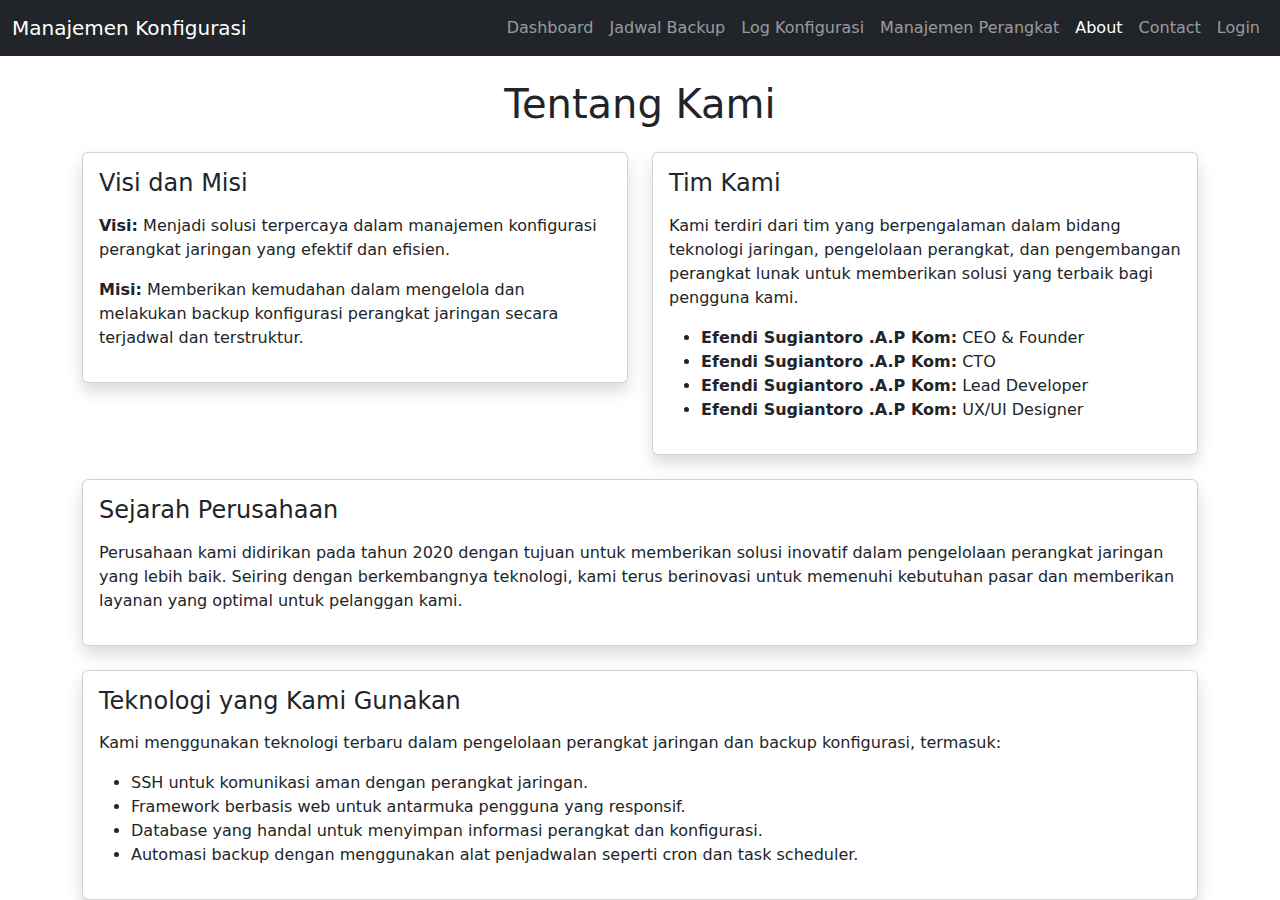
<file: about.html>
<!DOCTYPE html>
<html lang="id">
<head>
    <meta charset="UTF-8">
    <meta name="viewport" content="width=device-width, initial-scale=1.0">
    <title>Tentang Kami</title>
    <link href="https://cdn.jsdelivr.net/npm/bootstrap@5.3.0/dist/css/bootstrap.min.css" rel="stylesheet">
    <link rel="stylesheet" href="assets/css/style.css">
</head>
<body>
    <!-- Navbar -->
    <nav class="navbar navbar-expand-lg navbar-dark bg-dark fixed-top">
        <div class="container-fluid">
            <a class="navbar-brand" href="index.html">Manajemen Konfigurasi</a>
            <button class="navbar-toggler" type="button" data-bs-toggle="collapse" data-bs-target="#navbarNav">
                <span class="navbar-toggler-icon"></span>
            </button>
            <div class="collapse navbar-collapse" id="navbarNav">
                <ul class="navbar-nav ms-auto">
                    <li class="nav-item"><a class="nav-link" href="index.html">Dashboard</a></li>
                    <li class="nav-item"><a class="nav-link" href="schedule.html">Jadwal Backup</a></li>
                    <li class="nav-item"><a class="nav-link" href="log.html">Log Konfigurasi</a></li>
                    <li class="nav-item"><a class="nav-link" href="manage_device.html">Manajemen Perangkat</a></li>
                    <li class="nav-item"><a class="nav-link active" href="about.html">About</a></li>
                    <li class="nav-item"><a class="nav-link" href="contact.html">Contact</a></li>
                    <li class="nav-item"><a class="nav-link" href="login.html">Login</a></li>
                </ul>
            </div>
        </div>
    </nav>

    <!-- Konten -->
    <div class="container mt-5 pt-4">
        <h1 class="mb-4 text-center">Tentang Kami</h1>

        <div class="row">
            <div class="col-lg-6 mb-4">
                <div class="card shadow">
                    <div class="card-body">
                        <h4 class="card-title mb-3">Visi dan Misi</h4>
                        <p><strong>Visi:</strong> Menjadi solusi terpercaya dalam manajemen konfigurasi perangkat jaringan yang efektif dan efisien.</p>
                        <p><strong>Misi:</strong> Memberikan kemudahan dalam mengelola dan melakukan backup konfigurasi perangkat jaringan secara terjadwal dan terstruktur.</p>
                    </div>
                </div>
            </div>
            <div class="col-lg-6 mb-4">
                <div class="card shadow">
                    <div class="card-body">
                        <h4 class="card-title mb-3">Tim Kami</h4>
                        <p>Kami terdiri dari tim yang berpengalaman dalam bidang teknologi jaringan, pengelolaan perangkat, dan pengembangan perangkat lunak untuk memberikan solusi yang terbaik bagi pengguna kami.</p>
                        <ul>
                            <li><strong>Efendi Sugiantoro .A.P Kom:</strong> CEO & Founder</li>
                            <li><strong>Efendi Sugiantoro .A.P Kom:</strong> CTO</li>
                            <li><strong>Efendi Sugiantoro .A.P Kom:</strong> Lead Developer</li>
                            <li><strong>Efendi Sugiantoro .A.P Kom:</strong> UX/UI Designer</li>
                        </ul>
                    </div>
                </div>
            </div>
        </div>

        <!-- Sejarah Perusahaan -->
        <div class="card shadow mb-4">
            <div class="card-body">
                <h4 class="card-title mb-3">Sejarah Perusahaan</h4>
                <p>Perusahaan kami didirikan pada tahun 2020 dengan tujuan untuk memberikan solusi inovatif dalam pengelolaan perangkat jaringan yang lebih baik. Seiring dengan berkembangnya teknologi, kami terus berinovasi untuk memenuhi kebutuhan pasar dan memberikan layanan yang optimal untuk pelanggan kami.</p>
            </div>
        </div>

        <!-- Teknologi yang Digunakan -->
        <div class="card shadow">
            <div class="card-body">
                <h4 class="card-title mb-3">Teknologi yang Kami Gunakan</h4>
                <p>Kami menggunakan teknologi terbaru dalam pengelolaan perangkat jaringan dan backup konfigurasi, termasuk:</p>
                <ul>
                    <li>SSH untuk komunikasi aman dengan perangkat jaringan.</li>
                    <li>Framework berbasis web untuk antarmuka pengguna yang responsif.</li>
                    <li>Database yang handal untuk menyimpan informasi perangkat dan konfigurasi.</li>
                    <li>Automasi backup dengan menggunakan alat penjadwalan seperti cron dan task scheduler.</li>
                </ul>
            </div>
        </div>
    </div>

    <script src="https://cdn.jsdelivr.net/npm/bootstrap@5.3.0/dist/js/bootstrap.bundle.min.js"></script>
</body>
</html>
</file>
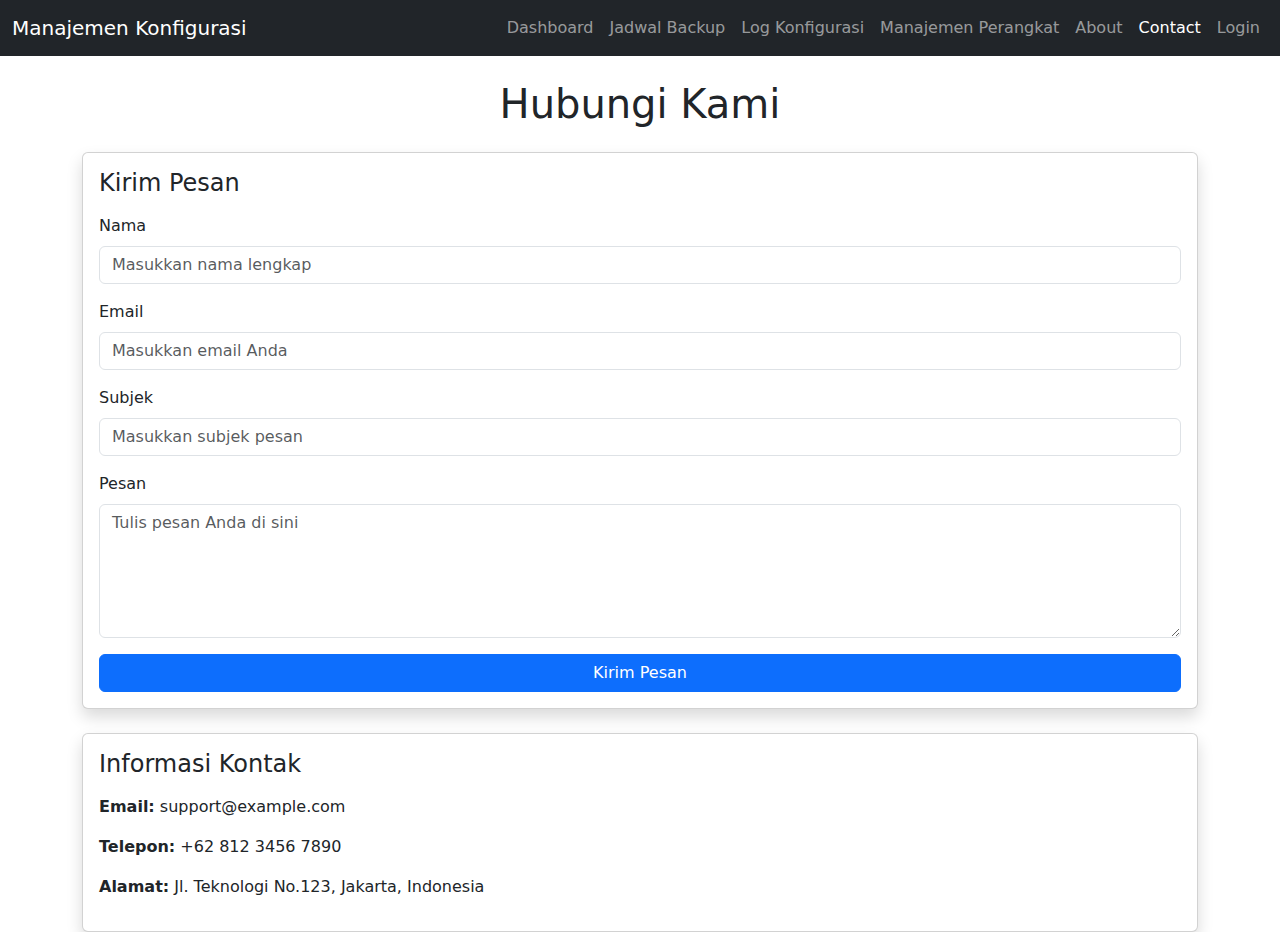
<file: contact.html>
<!DOCTYPE html>
<html lang="id">
<head>
    <meta charset="UTF-8">
    <meta name="viewport" content="width=device-width, initial-scale=1.0">
    <title>Kontak</title>
    <link href="https://cdn.jsdelivr.net/npm/bootstrap@5.3.0/dist/css/bootstrap.min.css" rel="stylesheet">
    <link rel="stylesheet" href="assets/css/style.css">
</head>
<body>
    <!-- Navbar -->
    <nav class="navbar navbar-expand-lg navbar-dark bg-dark fixed-top">
        <div class="container-fluid">
            <a class="navbar-brand" href="index.html">Manajemen Konfigurasi</a>
            <button class="navbar-toggler" type="button" data-bs-toggle="collapse" data-bs-target="#navbarNav">
                <span class="navbar-toggler-icon"></span>
            </button>
            <div class="collapse navbar-collapse" id="navbarNav">
                <ul class="navbar-nav ms-auto">
                    <li class="nav-item"><a class="nav-link" href="index.html">Dashboard</a></li>
                    <li class="nav-item"><a class="nav-link" href="schedule.html">Jadwal Backup</a></li>
                    <li class="nav-item"><a class="nav-link" href="log.html">Log Konfigurasi</a></li>
                    <li class="nav-item"><a class="nav-link" href="manage_device.html">Manajemen Perangkat</a></li>
                    <li class="nav-item"><a class="nav-link" href="about.html">About</a></li>
                    <li class="nav-item"><a class="nav-link active" href="contact.html">Contact</a></li>
                    <li class="nav-item"><a class="nav-link" href="login.html">Login</a></li>
                </ul>
            </div>
        </div>
    </nav>

    <!-- Konten -->
    <div class="container mt-5 pt-4">
        <h1 class="mb-4 text-center">Hubungi Kami</h1>

        <!-- Form Kontak -->
        <div class="card mb-4 shadow">
            <div class="card-body">
                <h4 class="card-title mb-3">Kirim Pesan</h4>
                <form id="contactForm">
                    <div class="mb-3">
                        <label for="name" class="form-label">Nama</label>
                        <input type="text" id="name" class="form-control" placeholder="Masukkan nama lengkap" required>
                    </div>
                    <div class="mb-3">
                        <label for="email" class="form-label">Email</label>
                        <input type="email" id="email" class="form-control" placeholder="Masukkan email Anda" required>
                    </div>
                    <div class="mb-3">
                        <label for="subject" class="form-label">Subjek</label>
                        <input type="text" id="subject" class="form-control" placeholder="Masukkan subjek pesan" required>
                    </div>
                    <div class="mb-3">
                        <label for="message" class="form-label">Pesan</label>
                        <textarea id="message" class="form-control" rows="5" placeholder="Tulis pesan Anda di sini" required></textarea>
                    </div>
                    <button type="submit" class="btn btn-primary w-100">Kirim Pesan</button>
                </form>
            </div>
        </div>

        <!-- Informasi Kontak -->
        <div class="card shadow">
            <div class="card-body">
                <h4 class="card-title mb-3">Informasi Kontak</h4>
                <p><strong>Email:</strong> support@example.com</p>
                <p><strong>Telepon:</strong> +62 812 3456 7890</p>
                <p><strong>Alamat:</strong> Jl. Teknologi No.123, Jakarta, Indonesia</p>
            </div>
        </div>
    </div>

    <script src="https://cdn.jsdelivr.net/npm/bootstrap@5.3.0/dist/js/bootstrap.bundle.min.js"></script>
    <script>
        // JavaScript untuk Form Kontak
        document.getElementById("contactForm").addEventListener("submit", function (e) {
            e.preventDefault();
            alert("Pesan Anda telah dikirim! Terima kasih telah menghubungi kami.");
            this.reset(); // Reset form setelah submit
        });
    </script>
</body>
</html>
</file>
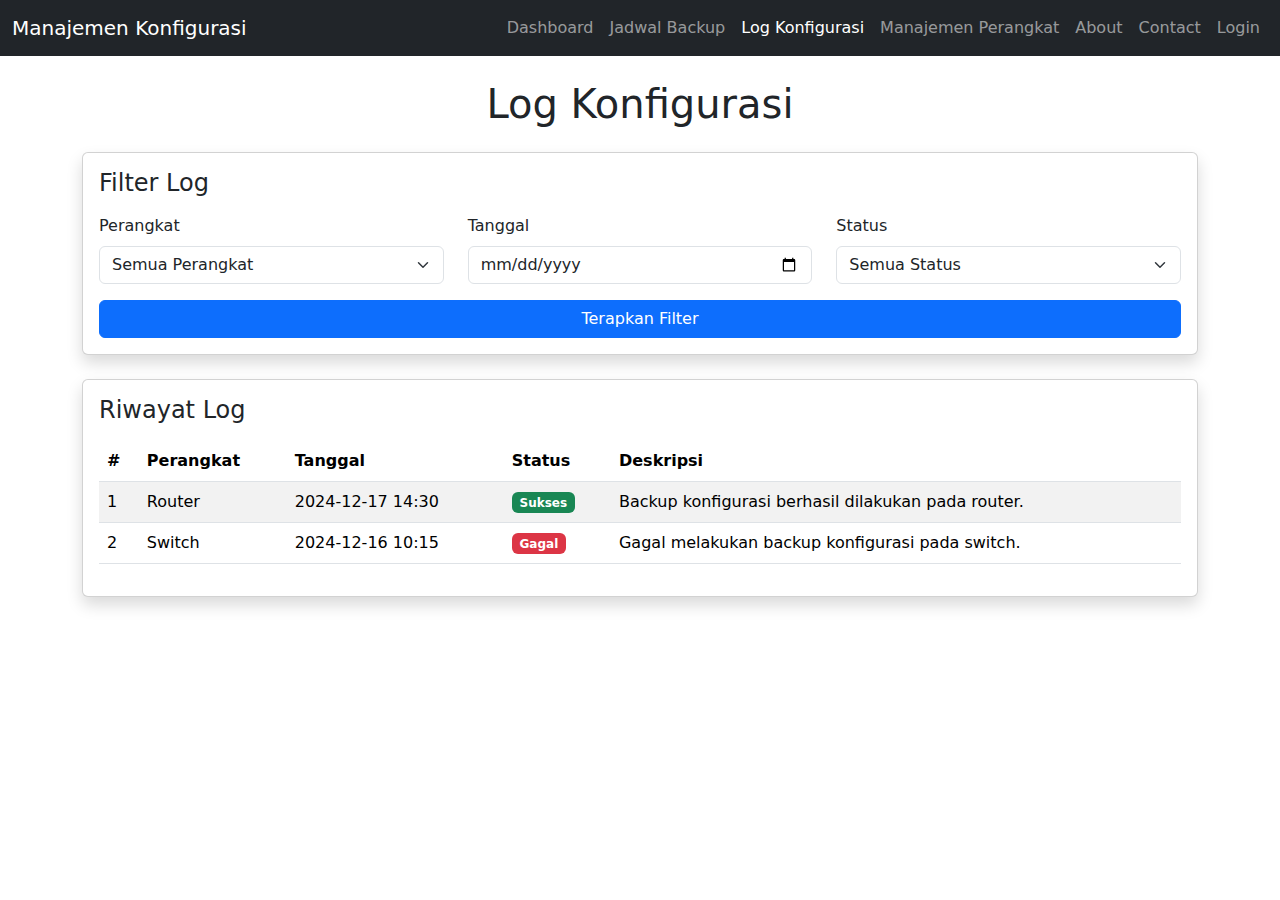
<file: log.html>
<!DOCTYPE html>
<html lang="id">
<head>
    <meta charset="UTF-8">
    <meta name="viewport" content="width=device-width, initial-scale=1.0">
    <title>Log Konfigurasi</title>
    <link href="https://cdn.jsdelivr.net/npm/bootstrap@5.3.0/dist/css/bootstrap.min.css" rel="stylesheet">
    <link rel="stylesheet" href="assets/css/style.css">
</head>
<body>
    <!-- Navbar -->
    <nav class="navbar navbar-expand-lg navbar-dark bg-dark fixed-top">
        <div class="container-fluid">
            <a class="navbar-brand" href="index.html">Manajemen Konfigurasi</a>
            <button class="navbar-toggler" type="button" data-bs-toggle="collapse" data-bs-target="#navbarNav">
                <span class="navbar-toggler-icon"></span>
            </button>
            <div class="collapse navbar-collapse" id="navbarNav">
                <ul class="navbar-nav ms-auto">
                    <li class="nav-item"><a class="nav-link" href="index.html">Dashboard</a></li>
                    <li class="nav-item"><a class="nav-link" href="schedule.html">Jadwal Backup</a></li>
                    <li class="nav-item"><a class="nav-link active" href="log.html">Log Konfigurasi</a></li>
                    <li class="nav-item"><a class="nav-link" href="manage_device.html">Manajemen Perangkat</a></li>
                    <li class="nav-item"><a class="nav-link" href="about.html">About</a></li>
                    <li class="nav-item"><a class="nav-link" href="contact.html">Contact</a></li>
                    <li class="nav-item"><a class="nav-link" href="login.html">Login</a></li>
                </ul>
            </div>
        </div>
    </nav>

    <!-- Konten -->
    <div class="container mt-5 pt-4">
        <h1 class="mb-4 text-center">Log Konfigurasi</h1>

        <!-- Filter Log -->
        <div class="card mb-4 shadow">
            <div class="card-body">
                <h4 class="card-title mb-3">Filter Log</h4>
                <form id="logFilterForm">
                    <div class="row">
                        <div class="col-md-4 mb-3">
                            <label for="device" class="form-label">Perangkat</label>
                            <select class="form-select" id="device">
                                <option value="all">Semua Perangkat</option>
                                <option value="router">Router</option>
                                <option value="switch">Switch</option>
                                <!-- Tambahkan perangkat lainnya -->
                            </select>
                        </div>
                        <div class="col-md-4 mb-3">
                            <label for="date" class="form-label">Tanggal</label>
                            <input type="date" class="form-control" id="date">
                        </div>
                        <div class="col-md-4 mb-3">
                            <label for="status" class="form-label">Status</label>
                            <select class="form-select" id="status">
                                <option value="all">Semua Status</option>
                                <option value="success">Sukses</option>
                                <option value="failed">Gagal</option>
                            </select>
                        </div>
                    </div>
                    <button type="submit" class="btn btn-primary w-100">Terapkan Filter</button>
                </form>
            </div>
        </div>

        <!-- Tabel Log -->
        <div class="card shadow">
            <div class="card-body">
                <h4 class="card-title mb-3">Riwayat Log</h4>
                <table class="table table-striped table-hover">
                    <thead>
                        <tr>
                            <th>#</th>
                            <th>Perangkat</th>
                            <th>Tanggal</th>
                            <th>Status</th>
                            <th>Deskripsi</th>
                        </tr>
                    </thead>
                    <tbody>
                        <tr>
                            <td>1</td>
                            <td>Router</td>
                            <td>2024-12-17 14:30</td>
                            <td><span class="badge bg-success">Sukses</span></td>
                            <td>Backup konfigurasi berhasil dilakukan pada router.</td>
                        </tr>
                        <tr>
                            <td>2</td>
                            <td>Switch</td>
                            <td>2024-12-16 10:15</td>
                            <td><span class="badge bg-danger">Gagal</span></td>
                            <td>Gagal melakukan backup konfigurasi pada switch.</td>
                        </tr>
                        <!-- Tambahkan lebih banyak baris log -->
                    </tbody>
                </table>
            </div>
        </div>
    </div>

    <script src="https://cdn.jsdelivr.net/npm/bootstrap@5.3.0/dist/js/bootstrap.bundle.min.js"></script>
    <script>
        // JavaScript untuk filter log
        document.getElementById("logFilterForm").addEventListener("submit", function (e) {
            e.preventDefault();
            alert("Filter diterapkan. (Fungsionalitas ini masih dalam pengembangan.)");
        });
    </script>
</body>
</html>
</file>
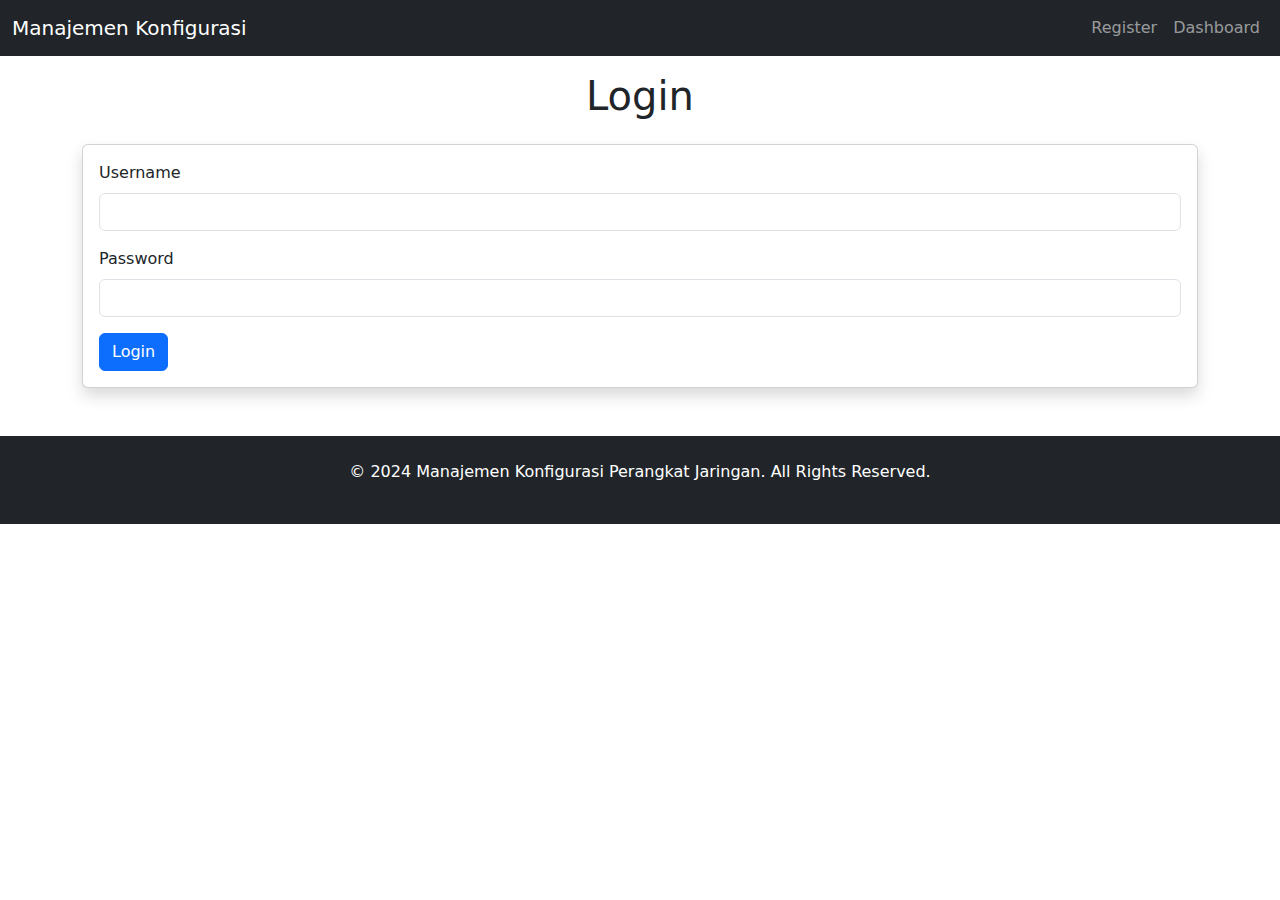
<file: login.html>
<!DOCTYPE html>
<html lang="id">
<head>
    <meta charset="UTF-8">
    <meta name="viewport" content="width=device-width, initial-scale=1.0">
    <title>Login</title>
    <link href="https://cdn.jsdelivr.net/npm/bootstrap@5.3.0/dist/css/bootstrap.min.css" rel="stylesheet">
</head>
<body>
    <!-- Navbar -->
    <nav class="navbar navbar-expand-lg navbar-dark bg-dark fixed-top">
        <div class="container-fluid">
            <a class="navbar-brand" href="index.html">Manajemen Konfigurasi</a>
            <button class="navbar-toggler" type="button" data-bs-toggle="collapse" data-bs-target="#navbarNav">
                <span class="navbar-toggler-icon"></span>
            </button>
            <div class="collapse navbar-collapse" id="navbarNav">
                <ul class="navbar-nav ms-auto">
                    <li class="nav-item"><a class="nav-link" href="register.html">Register</a></li>
                    <li class="nav-item"><a class="nav-link" href="index.html">Dashboard</a></li>
                </ul>
            </div>
        </div>
    </nav>

    <!-- Formulir Login -->
    <div class="container mt-5 pt-4">
        <h1 class="text-center mb-4">Login</h1>

        <div class="card shadow">
            <div class="card-body">
                <form id="loginForm">
                    <div class="mb-3">
                        <label for="username" class="form-label">Username</label>
                        <input type="text" class="form-control" id="username" required>
                    </div>
                    <div class="mb-3">
                        <label for="password" class="form-label">Password</label>
                        <input type="password" class="form-control" id="password" required>
                    </div>
                    <button type="submit" class="btn btn-primary">Login</button>
                </form>
            </div>
        </div>
    </div>

    <!-- Footer -->
    <footer class="bg-dark text-white text-center py-4 mt-5">
        <p>&copy; 2024 Manajemen Konfigurasi Perangkat Jaringan. All Rights Reserved.</p>
    </footer>

    <!-- Bootstrap 5 JS -->
    <script src="https://cdn.jsdelivr.net/npm/bootstrap@5.3.0/dist/js/bootstrap.bundle.min.js"></script>

    <script>
        // Menangani proses login
        document.getElementById('loginForm').addEventListener('submit', function(e) {
            e.preventDefault();
    
            // Ambil input dari form
            var username = document.getElementById('username').value;
            var password = document.getElementById('password').value;
    
            // Mendapatkan data pengguna dari LocalStorage
            var users = JSON.parse(localStorage.getItem('users')) || []; // Ambil data dari LocalStorage
    
            // Mencari pengguna berdasarkan username dan password
            var user = users.find(u => u.username === username && u.password === password);
    
            if (user) {
                // Jika pengguna ditemukan, redirect ke dashboard
                alert(`Selamat datang, ${user.fullName}!`);
                window.location.href = 'index.html'; // Redirect ke halaman dashboard
            } else {
                // Jika username atau password salah
                alert('Username atau password salah!');
            }
        });
    </script>
    
</body>
</html>
</file>
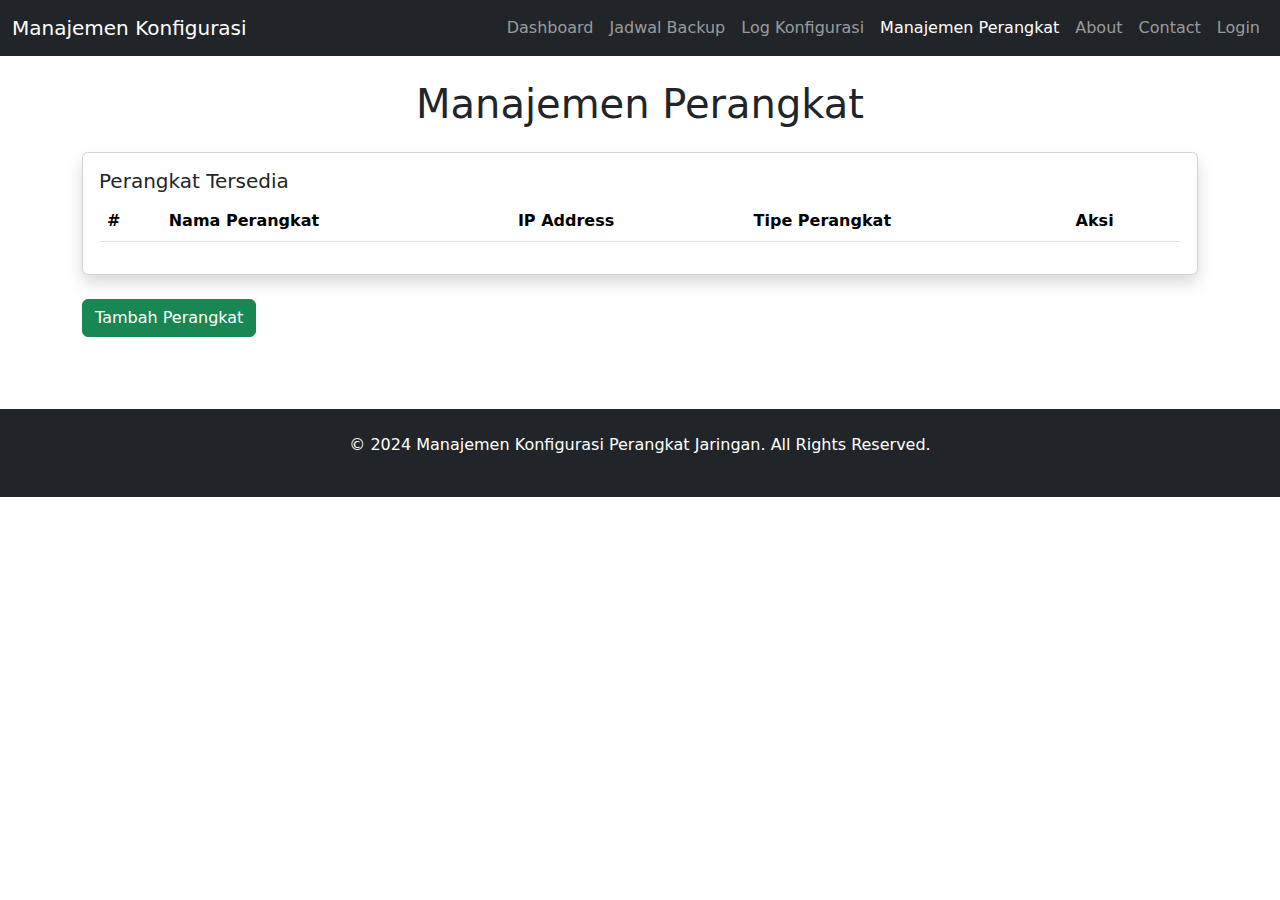
<file: manage_device.html>
<!DOCTYPE html>
<html lang="id">
<head>
    <meta charset="UTF-8">
    <meta name="viewport" content="width=device-width, initial-scale=1.0">
    <title>Manajemen Perangkat</title>
    <link href="https://cdn.jsdelivr.net/npm/bootstrap@5.3.0/dist/css/bootstrap.min.css" rel="stylesheet">
    <link rel="stylesheet" href="assets/css/style.css">
</head>
<body>
    <!-- Navbar -->
    <nav class="navbar navbar-expand-lg navbar-dark bg-dark fixed-top">
        <div class="container-fluid">
            <a class="navbar-brand" href="index.html">Manajemen Konfigurasi</a>
            <button class="navbar-toggler" type="button" data-bs-toggle="collapse" data-bs-target="#navbarNav">
                <span class="navbar-toggler-icon"></span>
            </button>
            <div class="collapse navbar-collapse" id="navbarNav">
                <ul class="navbar-nav ms-auto">
                    <li class="nav-item"><a class="nav-link" href="index.html">Dashboard</a></li>
                    <li class="nav-item"><a class="nav-link" href="schedule.html">Jadwal Backup</a></li>
                    <li class="nav-item"><a class="nav-link" href="log.html">Log Konfigurasi</a></li>
                    <li class="nav-item"><a class="nav-link active" href="manage_device.html">Manajemen Perangkat</a></li>
                    <li class="nav-item"><a class="nav-link" href="about.html">About</a></li>
                    <li class="nav-item"><a class="nav-link" href="contact.html">Contact</a></li>
                    <li class="nav-item"><a class="nav-link" href="login.html">Login</a></li>
                </ul>
            </div>
        </div>
    </nav>

    <!-- Konten Manajemen Perangkat -->
    <div class="container mt-5 pt-4">
        <h1 class="text-center mb-4">Manajemen Perangkat</h1>

        <!-- Tabel Perangkat yang Terdaftar -->
        <div class="card shadow mb-4">
            <div class="card-body">
                <h5 class="card-title">Perangkat Tersedia</h5>
                <table class="table table-striped table-hover">
                    <thead>
                        <tr>
                            <th>#</th>
                            <th>Nama Perangkat</th>
                            <th>IP Address</th>
                            <th>Tipe Perangkat</th>
                            <th>Aksi</th>
                        </tr>
                    </thead>
                    <tbody id="deviceTableBody">
                        <!-- Data perangkat akan di-generate secara dinamis -->
                    </tbody>
                </table>
            </div>
        </div>

        <!-- Tombol Tambah Perangkat -->
        <button class="btn btn-success mb-4" data-bs-toggle="modal" data-bs-target="#deviceModal" onclick="prepareModal('add')">Tambah Perangkat</button>

        <!-- Modal Perangkat -->
        <div class="modal fade" id="deviceModal" tabindex="-1" aria-labelledby="deviceModalLabel" aria-hidden="true">
            <div class="modal-dialog">
                <div class="modal-content">
                    <div class="modal-header">
                        <h5 class="modal-title" id="deviceModalLabel">Tambah/Edit Perangkat</h5>
                        <button type="button" class="btn-close" data-bs-dismiss="modal" aria-label="Close"></button>
                    </div>
                    <div class="modal-body">
                        <form id="deviceForm">
                            <input type="hidden" id="deviceId">
                            <div class="mb-3">
                                <label for="deviceName" class="form-label">Nama Perangkat</label>
                                <input type="text" class="form-control" id="deviceName" required>
                            </div>
                            <div class="mb-3">
                                <label for="deviceIp" class="form-label">IP Address</label>
                                <input type="text" class="form-control" id="deviceIp" required>
                            </div>
                            <div class="mb-3">
                                <label for="deviceType" class="form-label">Tipe Perangkat</label>
                                <select class="form-select" id="deviceType" required>
                                    <option value="router">Router</option>
                                    <option value="switch">Switch</option>
                                    <option value="firewall">Firewall</option>
                                    <option value="server">Server</option>
                                    <option value="access_point">Access Point</option>
                                </select>
                            </div>
                            <button type="submit" class="btn btn-primary" id="saveDeviceButton">Simpan Perangkat</button>
                        </form>
                    </div>
                </div>
            </div>
        </div>
    </div>

    <!-- Footer -->
    <footer class="bg-dark text-white text-center py-4 mt-5">
        <p>&copy; 2024 Manajemen Konfigurasi Perangkat Jaringan. All Rights Reserved.</p>
    </footer>

    <!-- Bootstrap 5 JS -->
    <script src="https://cdn.jsdelivr.net/npm/bootstrap@5.3.0/dist/js/bootstrap.bundle.min.js"></script>
    <script>
        let devices = JSON.parse(localStorage.getItem('devices')) || [];

        function renderDeviceTable() {
            const tableBody = document.getElementById('deviceTableBody');
            tableBody.innerHTML = '';
            devices.forEach((device, index) => {
                tableBody.innerHTML += `
                    <tr>
                        <td>${index + 1}</td>
                        <td>${device.name}</td>
                        <td>${device.ip}</td>
                        <td>${device.type}</td>
                        <td>
                            <button class="btn btn-warning btn-sm" onclick="prepareModal('edit', ${index})">Edit</button>
                            <button class="btn btn-danger btn-sm" onclick="deleteDevice(${index})">Hapus</button>
                        </td>
                    </tr>`;
            });
        }

        function prepareModal(action, index = null) {
            const modalLabel = document.getElementById('deviceModalLabel');
            const saveButton = document.getElementById('saveDeviceButton');
            const deviceForm = document.getElementById('deviceForm');

            if (action === 'add') {
                modalLabel.textContent = 'Tambah Perangkat';
                saveButton.textContent = 'Simpan Perangkat';
                deviceForm.reset();
                document.getElementById('deviceId').value = '';
            } else {
                modalLabel.textContent = 'Edit Perangkat';
                saveButton.textContent = 'Perbarui Perangkat';
                const device = devices[index];
                document.getElementById('deviceId').value = index;
                document.getElementById('deviceName').value = device.name;
                document.getElementById('deviceIp').value = device.ip;
                document.getElementById('deviceType').value = device.type;
            }
        }

        document.getElementById('deviceForm').addEventListener('submit', function (e) {
            e.preventDefault();
            const id = document.getElementById('deviceId').value;
            const name = document.getElementById('deviceName').value;
            const ip = document.getElementById('deviceIp').value;
            const type = document.getElementById('deviceType').value;

            const newDevice = { name, ip, type };

            if (id) {
                devices[id] = newDevice; // Update existing
            } else {
                devices.push(newDevice); // Add new
            }

            localStorage.setItem('devices', JSON.stringify(devices));
            renderDeviceTable();

            const modal = bootstrap.Modal.getInstance(document.getElementById('deviceModal'));
            modal.hide();
        });

        function deleteDevice(index) {
            if (confirm('Apakah Anda yakin ingin menghapus perangkat ini?')) {
                devices.splice(index, 1);
                localStorage.setItem('devices', JSON.stringify(devices));
                renderDeviceTable();
            }
        }

        // Initial render
        renderDeviceTable();
    </script>
</body>
</html>
</file>
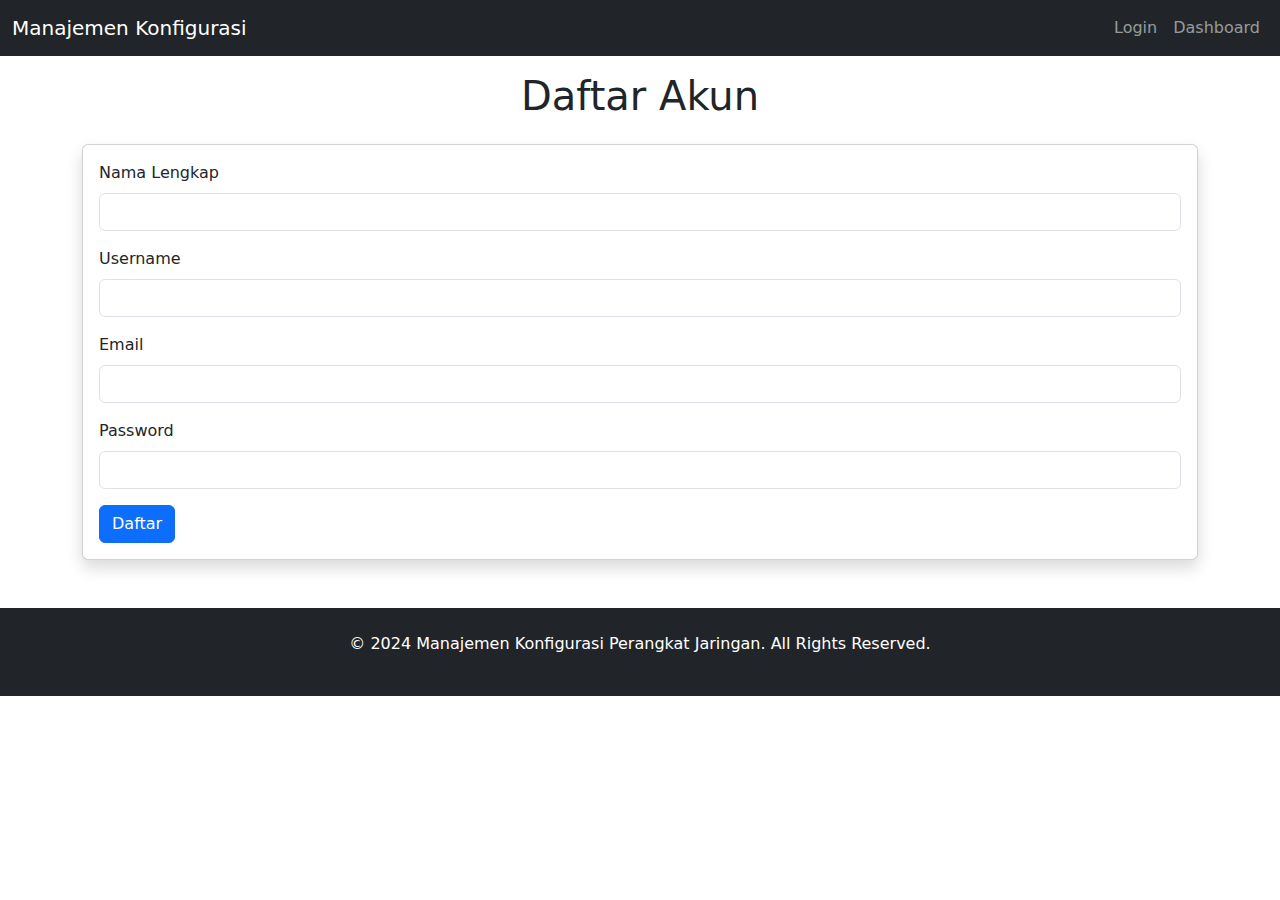
<file: register.html>
<!DOCTYPE html>
<html lang="id">
<head>
    <meta charset="UTF-8">
    <meta name="viewport" content="width=device-width, initial-scale=1.0">
    <title>Register</title>
    <link href="https://cdn.jsdelivr.net/npm/bootstrap@5.3.0/dist/css/bootstrap.min.css" rel="stylesheet">
</head>
<body>
    <!-- Navbar -->
    <nav class="navbar navbar-expand-lg navbar-dark bg-dark fixed-top">
        <div class="container-fluid">
            <a class="navbar-brand" href="index.html">Manajemen Konfigurasi</a>
            <button class="navbar-toggler" type="button" data-bs-toggle="collapse" data-bs-target="#navbarNav">
                <span class="navbar-toggler-icon"></span>
            </button>
            <div class="collapse navbar-collapse" id="navbarNav">
                <ul class="navbar-nav ms-auto">
                    <li class="nav-item"><a class="nav-link" href="login.html">Login</a></li>
                    <li class="nav-item"><a class="nav-link" href="index.html">Dashboard</a></li>
                </ul>
            </div>
        </div>
    </nav>

    <!-- Formulir Register -->
    <div class="container mt-5 pt-4">
        <h1 class="text-center mb-4">Daftar Akun</h1>

        <div class="card shadow">
            <div class="card-body">
                <form id="registerForm">
                    <div class="mb-3">
                        <label for="fullName" class="form-label">Nama Lengkap</label>
                        <input type="text" class="form-control" id="fullName" required>
                    </div>
                    <div class="mb-3">
                        <label for="username" class="form-label">Username</label>
                        <input type="text" class="form-control" id="username" required>
                    </div>
                    <div class="mb-3">
                        <label for="email" class="form-label">Email</label>
                        <input type="email" class="form-control" id="email" required>
                    </div>
                    <div class="mb-3">
                        <label for="password" class="form-label">Password</label>
                        <input type="password" class="form-control" id="password" required>
                    </div>
                    <button type="submit" class="btn btn-primary">Daftar</button>
                </form>
            </div>
        </div>
    </div>

    <!-- Footer -->
    <footer class="bg-dark text-white text-center py-4 mt-5">
        <p>&copy; 2024 Manajemen Konfigurasi Perangkat Jaringan. All Rights Reserved.</p>
    </footer>

    <!-- Bootstrap 5 JS -->
    <script src="https://cdn.jsdelivr.net/npm/bootstrap@5.3.0/dist/js/bootstrap.bundle.min.js"></script>

    <script>
        // Menangani penyimpanan data pengguna setelah registrasi
        document.getElementById('registerForm').addEventListener('submit', function(e) {
            e.preventDefault();

            // Ambil data dari form
            var fullName = document.getElementById('fullName').value;
            var username = document.getElementById('username').value;
            var email = document.getElementById('email').value;
            var password = document.getElementById('password').value;

            // Membuat objek pengguna
            var newUser = {
                fullName: fullName,
                username: username,
                email: email,
                password: password
            };

            // Mengambil data pengguna yang sudah ada di LocalStorage
            var users = JSON.parse(localStorage.getItem('users')) || [];

            // Menambahkan pengguna baru ke dalam array
            users.push(newUser);

            // Menyimpan kembali data pengguna ke LocalStorage
            localStorage.setItem('users', JSON.stringify(users));

            // Menampilkan pesan sukses dan redirect ke halaman login
            alert('Pendaftaran berhasil! Silakan login.');
            window.location.href = 'login.html'; // Redirect ke halaman login
        });

        document.getElementById('registerForm').addEventListener('submit', function(e) {
            e.preventDefault();
    
            var fullName = document.getElementById('fullName').value;
            var username = document.getElementById('username').value;
            var email = document.getElementById('email').value;
            var password = document.getElementById('password').value;
    
            // Simulasi data JSON
            var users = JSON.parse(localStorage.getItem('datauser.json')) || [];
    
            users.push({
                fullName: fullName,
                username: username,
                email: email,
                password: password
            });
    
            // Simpan data ke LocalStorage
            localStorage.setItem('datauser.json', JSON.stringify(users));
            alert('Pendaftaran berhasil! Silakan login.');
            window.location.href = 'login.html';
        });
    </script>
</body>
</html>
</file>
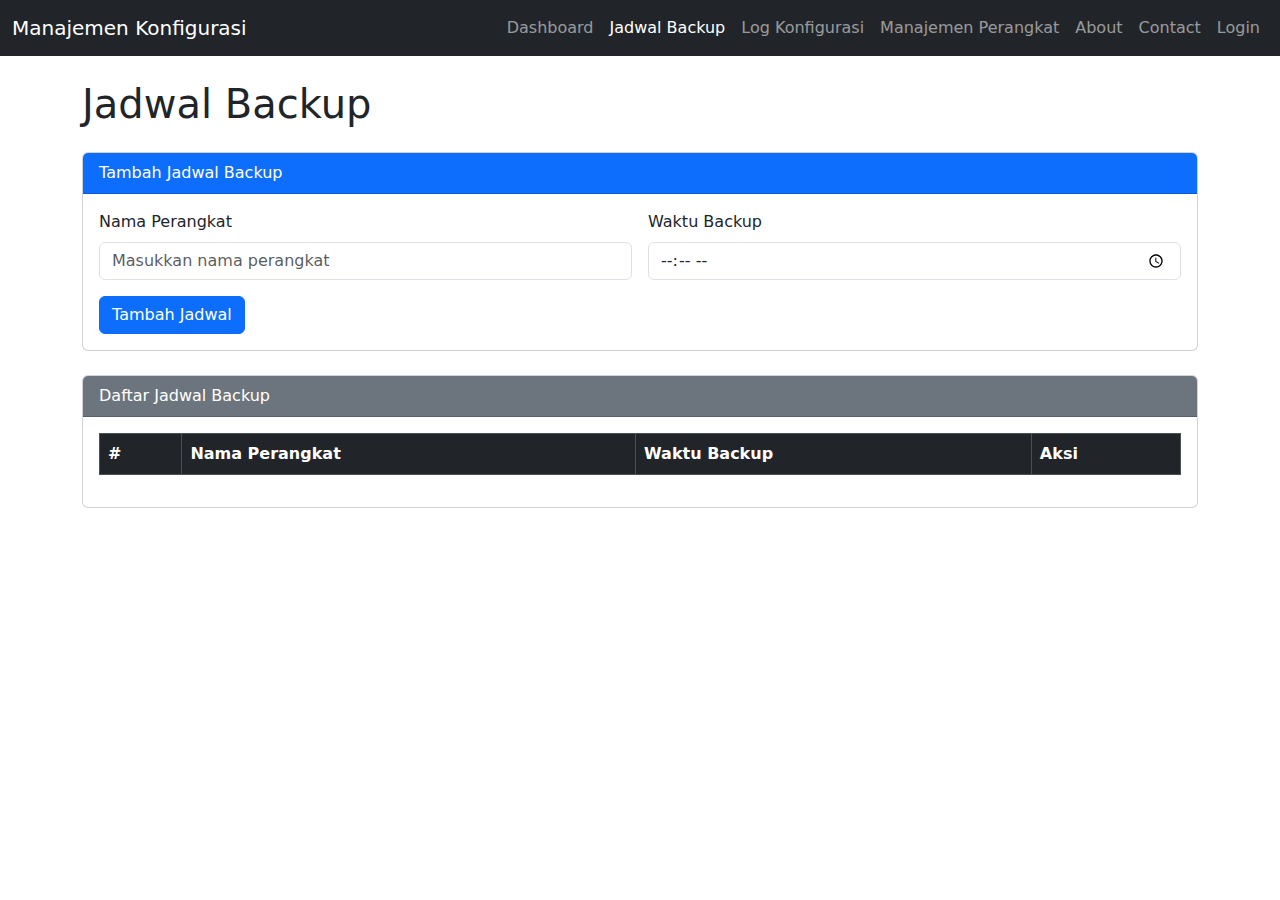
<file: schedule.html>
<!DOCTYPE html>
<html lang="id">
<head>
    <meta charset="UTF-8">
    <meta name="viewport" content="width=device-width, initial-scale=1.0">
    <title>Jadwal Backup</title>
    <link href="https://cdn.jsdelivr.net/npm/bootstrap@5.3.0/dist/css/bootstrap.min.css" rel="stylesheet">
    <link rel="stylesheet" href="assets/css/style.css">
</head>
<body>
    <!-- Navbar -->
    <nav class="navbar navbar-expand-lg navbar-dark bg-dark fixed-top">
        <div class="container-fluid">
            <a class="navbar-brand" href="index.html">Manajemen Konfigurasi</a>
            <button class="navbar-toggler" type="button" data-bs-toggle="collapse" data-bs-target="#navbarNav">
                <span class="navbar-toggler-icon"></span>
            </button>
            <div class="collapse navbar-collapse" id="navbarNav">
                <ul class="navbar-nav ms-auto">
                    <li class="nav-item"><a class="nav-link" href="index.html">Dashboard</a></li>
                    <li class="nav-item"><a class="nav-link active" href="schedule.html">Jadwal Backup</a></li>
                    <li class="nav-item"><a class="nav-link" href="log.html">Log Konfigurasi</a></li>
                    <li class="nav-item"><a class="nav-link" href="manage_device.html">Manajemen Perangkat</a></li>
                    <li class="nav-item"><a class="nav-link" href="about.html">About</a></li>
                    <li class="nav-item"><a class="nav-link" href="contact.html">Contact</a></li>
                    <li class="nav-item"><a class="nav-link" href="login.html">Login</a></li>
                </ul>
            </div>
        </div>
    </nav>

    <!-- Konten -->
    <div class="container mt-5 pt-4">
        <h1 class="mb-4">Jadwal Backup</h1>

        <!-- Form Tambah Jadwal -->
        <div class="card mb-4">
            <div class="card-header bg-primary text-white">Tambah Jadwal Backup</div>
            <div class="card-body">
                <form id="addScheduleForm">
                    <div class="row g-3">
                        <div class="col-md-6">
                            <label for="deviceName" class="form-label">Nama Perangkat</label>
                            <input type="text" id="deviceName" class="form-control" placeholder="Masukkan nama perangkat" required>
                        </div>
                        <div class="col-md-6">
                            <label for="scheduleTime" class="form-label">Waktu Backup</label>
                            <input type="time" id="scheduleTime" class="form-control" required>
                        </div>
                    </div>
                    <button type="submit" class="btn btn-primary mt-3">Tambah Jadwal</button>
                </form>
            </div>
        </div>

        <!-- Tabel Jadwal Backup -->
        <div class="card">
            <div class="card-header bg-secondary text-white">Daftar Jadwal Backup</div>
            <div class="card-body">
                <table class="table table-bordered table-hover">
                    <thead class="table-dark">
                        <tr>
                            <th>#</th>
                            <th>Nama Perangkat</th>
                            <th>Waktu Backup</th>
                            <th>Aksi</th>
                        </tr>
                    </thead>
                    <tbody id="scheduleTableBody">
                        <!-- Data Jadwal akan diisi secara dinamis -->
                    </tbody>
                </table>
            </div>
        </div>
    </div>

    <script src="https://cdn.jsdelivr.net/npm/bootstrap@5.3.0/dist/js/bootstrap.bundle.min.js"></script>
    <script src="assets/js/app.js"></script>
</body>
</html>
</file>
<file: assets/css/style.css>
body {
    margin-top: 56px; /* Offset navbar */
}
</file>
